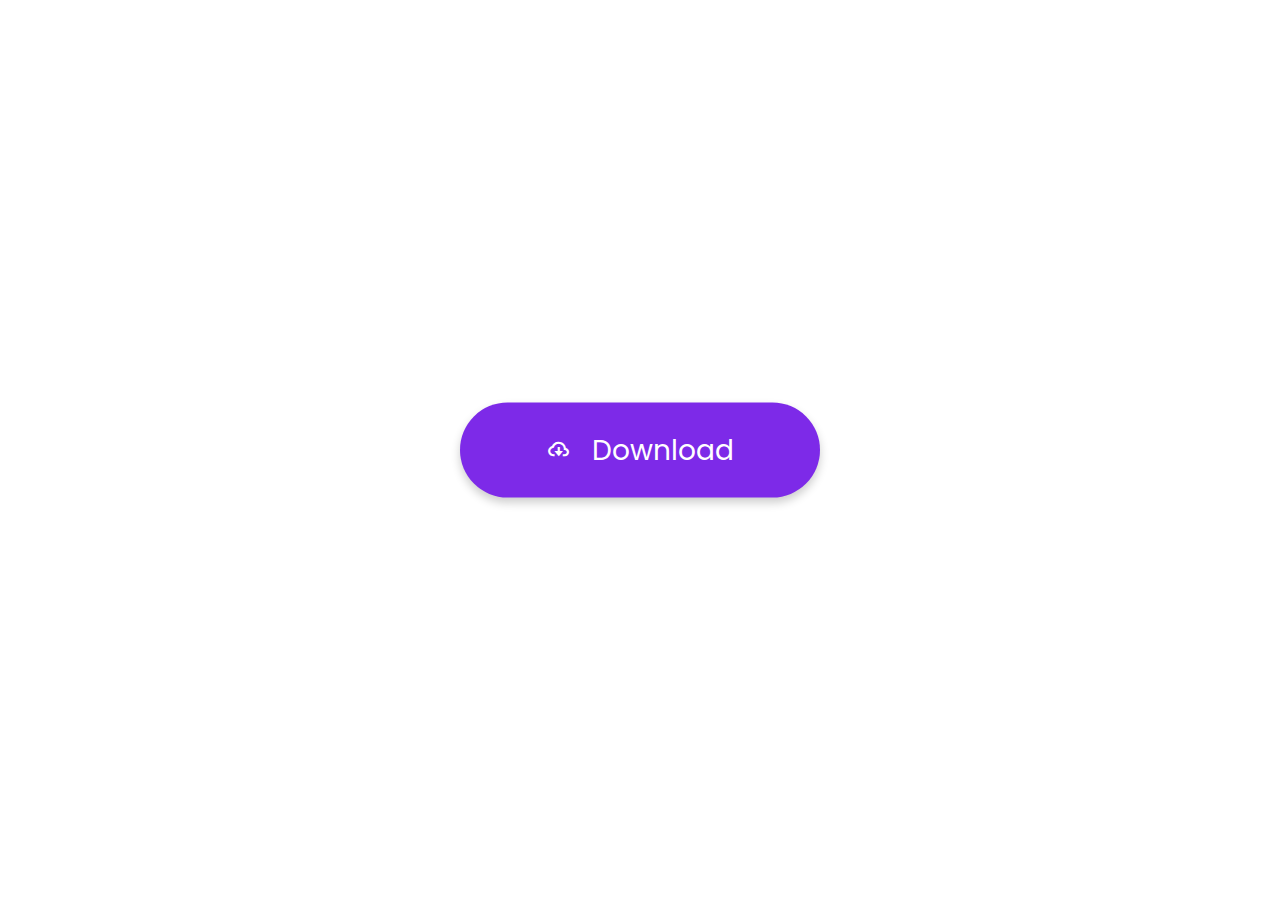
<file: Animated Button/index.html>
<!DOCTYPE html>
<html lang="en" dir="ltr">
    <head>
        <meta charset="UTF-8">
        <title> Download button with Progress Bar </title>
        <link rel="stylesheet" href="style.css">
        <link href='https://unpkg.com/boxicons@2.0.7/css/boxicons.min.css' rel='stylesheet'>
    </head>
    <body>
        <div class="button">
            <div class="content">
                <i class="bx bx-cloud-download">
                 <span class="button-text">Download</span>   
                </i>
            </div>
        </div>

        <script>
            let button = document.querySelector(".button");
            button.addEventListener("click", ()=>{
            button.classList.add("active");

            setTimeout(()=>{
                button.classList.remove("active");
                document.querySelector("i").classList.replace("bx-cloud-download","bx-check-circle");
                document.querySelector(".button-text").innerText = "Completed";
            },6000) //1s=100ms
        
        
        })
        </script>
            
        
    </body>
</html>
</file>
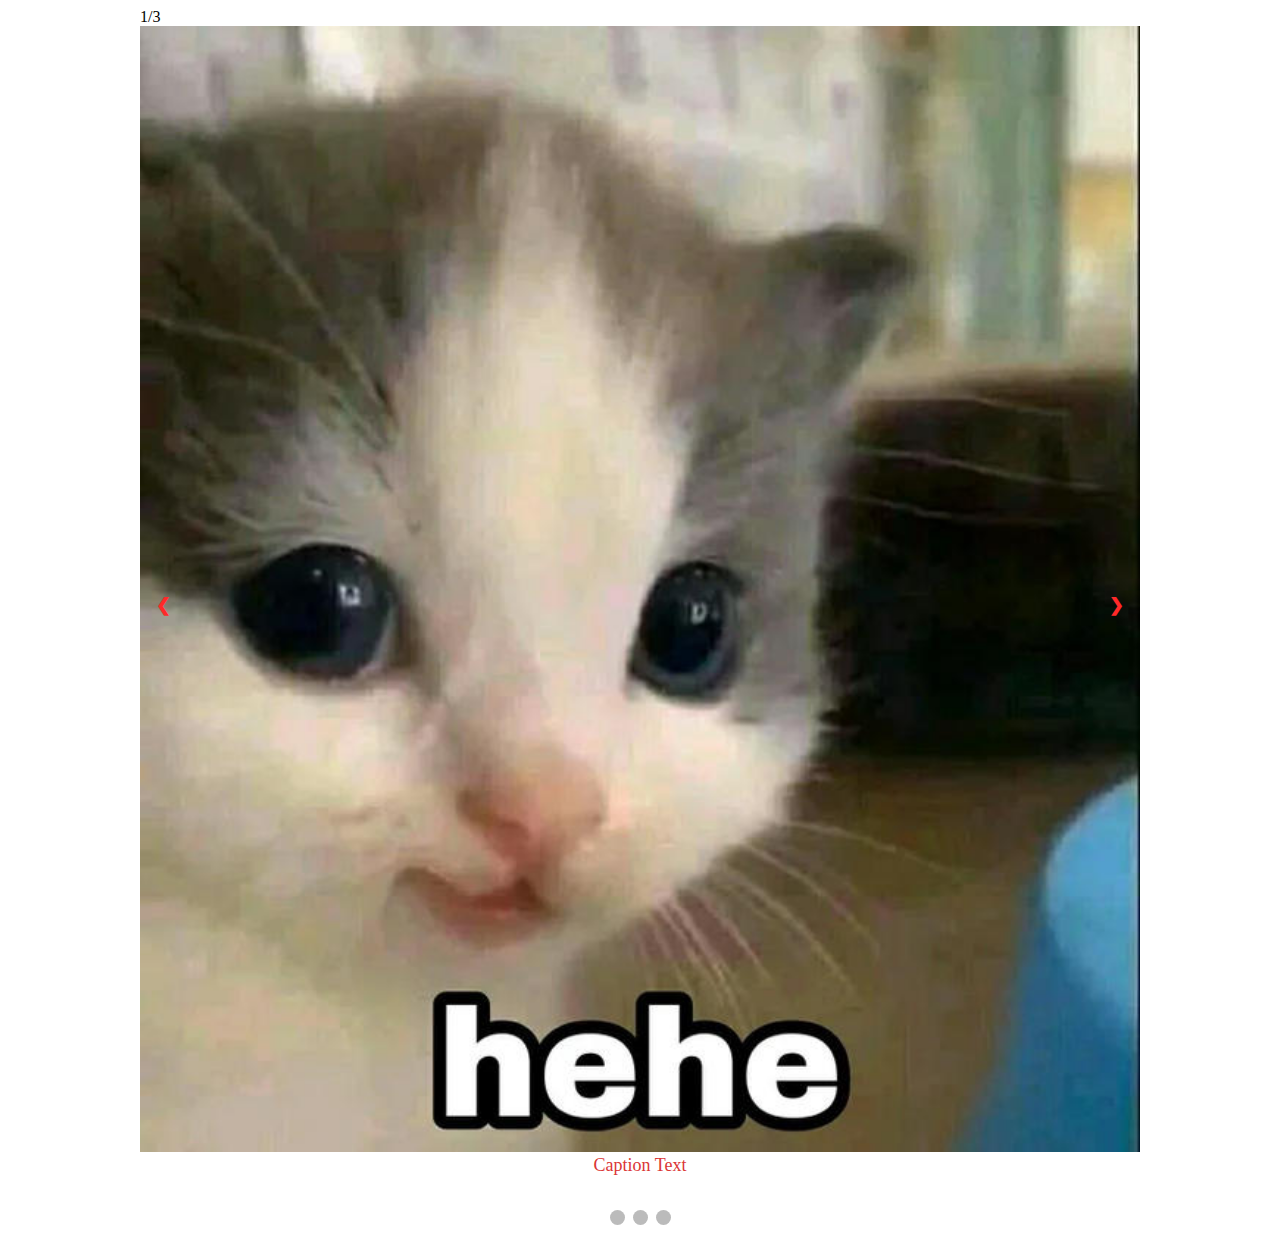
<file: Image Elements/slideshow/index.html>
<!DOCTYPE html>
<html lang="en">
<head>
    <meta charset="UTF-8">
    <meta http-equiv="X-UA-Compatible" content="IE=edge">
    <meta name="viewport" content="width=device-width, initial-scale=1.0">
    <title>Slideshow</title>
    <link rel = "stylesheet" href="style.css">
</head>
<body>

    <div class="slideshow-container">

        <div class="mySlides fade">
            <div class="numbertext">1/3</div>
            <img src="hehe.jpg" style="width:100%">
            <div class="text">Caption Text</div>
        </div>
        <br>

        <div class="mySlides fade">
            <div class="numbertext">2/3</div>
            <img src="billi.jpg" style="width:100%">
            <div class="text">Caption two</div>
        </div>
        <br>

        <div class="mySlides fade">
            <div class="numbertext">3/3</div>
            <img src="Billi2.png" style="width:100%">
            <div class="text">Caption three</div>
        </div>

        <!--Next and previous buttons-->
       <a class="prev" onclick="plusSlides(-1)">&#10094;</a>
       <a class="next" onclick="plusSlides(1)">&#10095;</a>

    </div>
    <br>

    <!--The dots/circles-->

    <div style="text-align:center">
        <span class="dot"onclick="currentSlide(1)"></span>
        <span class="dot"onclick="currentSlide(2)"></span>
        <span class="dot"onclick="currentSlide(3)"></span>
    </div>

    

    
    

    <script src="script.js"></script>
</body>
</html>
</file>
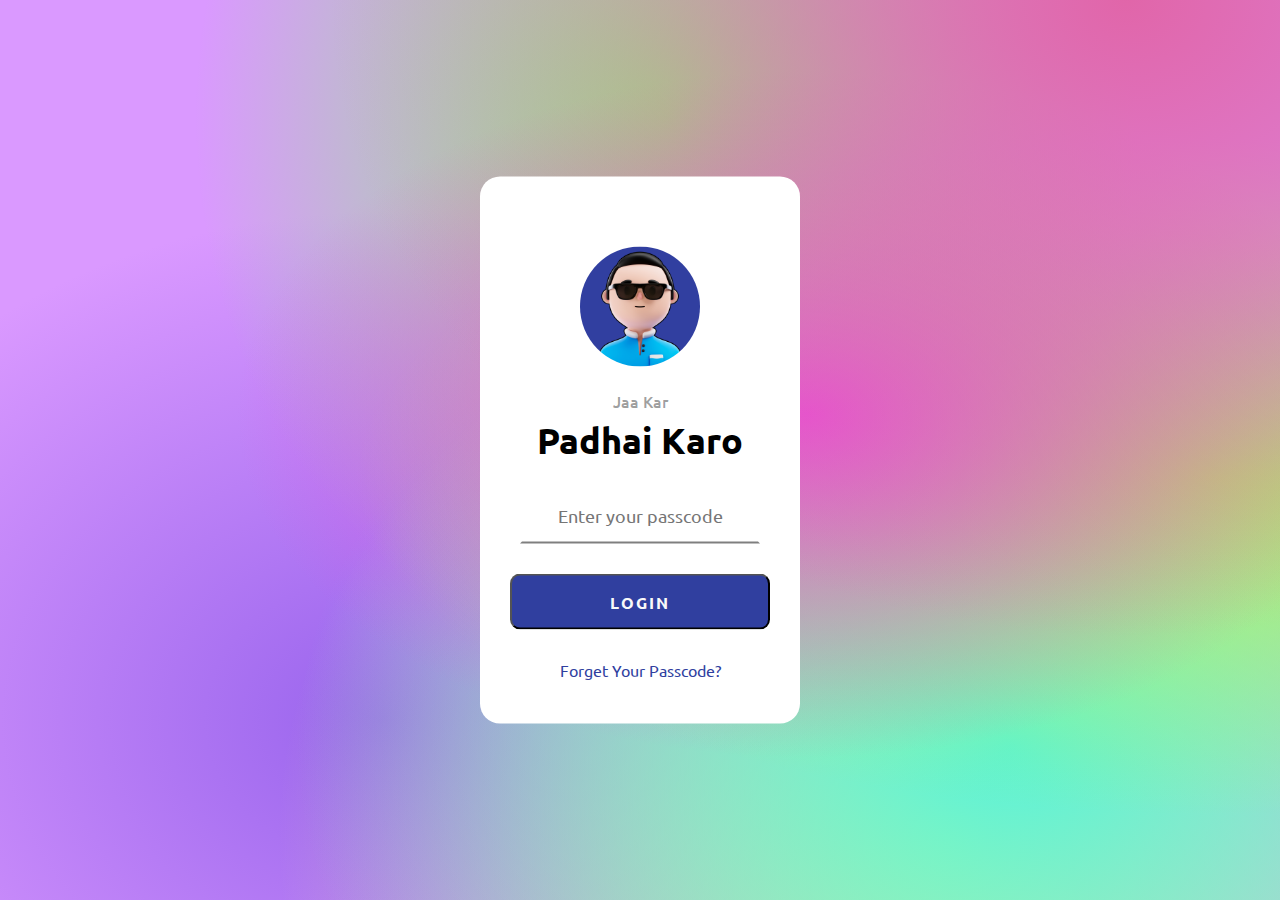
<file: Login Page/Login Page/index.html>
<!DOCTYPE html>
<html lang="en">
<head>
    <meta charset="UTF-8">
    <meta http-equiv="X-UA-Compatible" content="IE=edge">
    <meta name="viewport" content="width=device-width, initial-scale=1.0">
    <link rel="stylesheet" href="style.css">
    <title>Login Page</title>
</head>
<body>

    <div class="login">
        <img src="bg.jpg" alt="">
        <h3>Jaa Kar</h3>
        <h2>Padhai Karo</h2>

        <form class="login-form">
            <input type="password" placeholder="Enter your passcode">
            <button type="submit">LOGIN</button>
            <a href="#">Forget Your Passcode?</a>
        </form>
    </div>
    
</body>
</html>
</file>
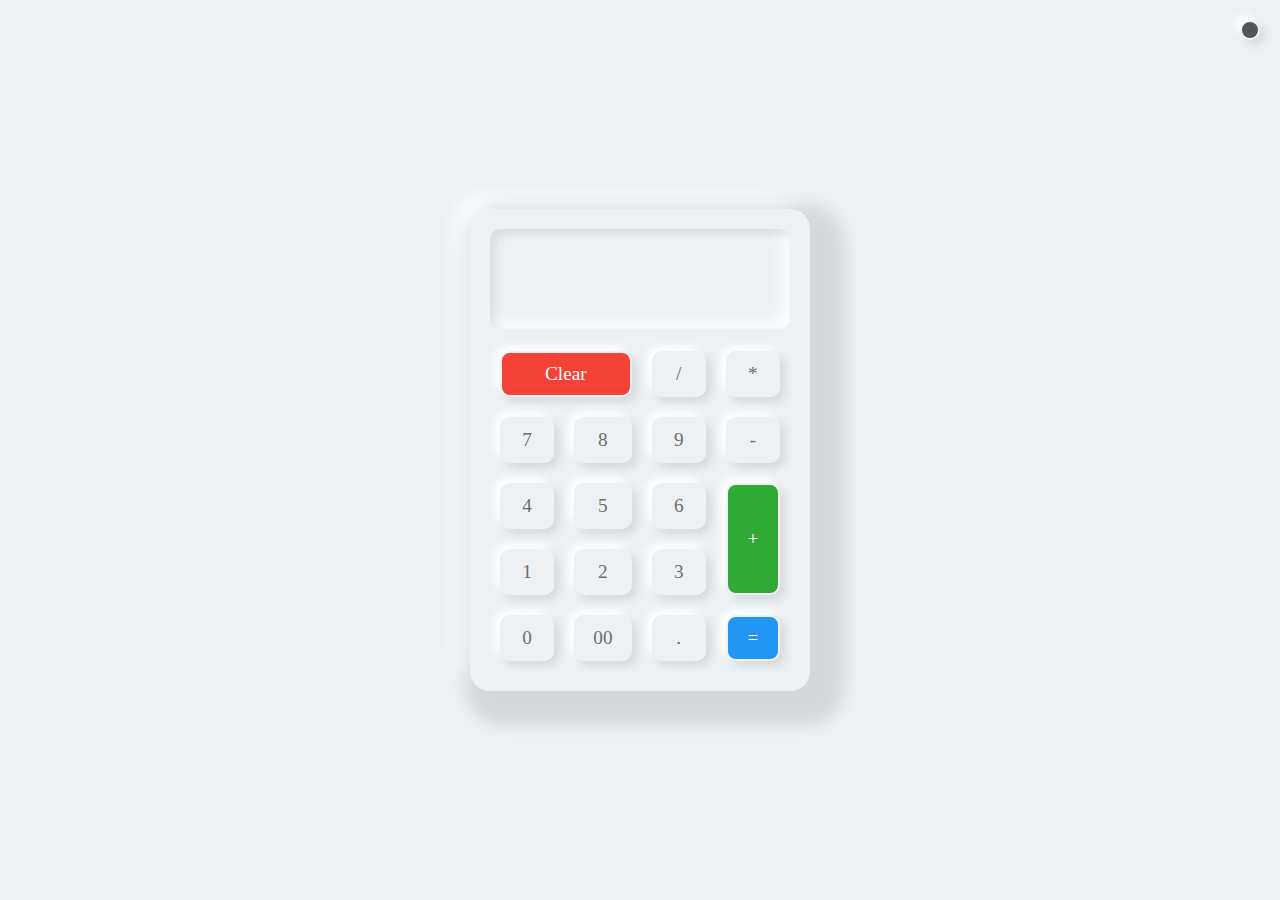
<file: Neumorphism Calculator/New folder/index.html>
<!DOCTYPE html>
<html lang="en">
<head>
    <meta charset="UTF-8">
    <meta http-equiv="X-UA-Compatible" content="IE=edge">
    <meta name="viewport" content="width=device-width, initial-scale=1.0">
    <title>Calculator | Javascript Mini Project</title>
    <link rel="stylesheet" type="text/css" href="style.css">
</head>
<body>
<div class="toggleBtn"></div>
    <div class="calculator">
<div class="buttons">
    <h2 id="value"></h2>

       <span id="clear">Clear</span> 

       <span>/</span>
       <span>*</span>
       <span>7</span>
       <span>8</span>
       <span>9</span>
       <span>-</span>
       <span>4</span>
       <span>5</span>
       <span>6</span>
       <span id="plus">+</span>
       <span>1</span>
       <span>2</span>
       <span>3</span>
       <span>0</span>
       <span>00</span>
       <span>.</span>
       <span id="equal">=</span>
       
       
</div>
</div>
    <script>
       let buttons = document.querySelector('.buttons');
       let btn = document.querySelectorAll('span');
       let value = document.getElementById('value');
       let toggleBtn = document.querySelector('.toggleBtn');
       let body = document.querySelector('body');

       for(let i=0; i<btn.length; i++)
       {
        btn[i].addEventListener("click", function()
        {
            if(this.innerHTML=="="){
                value.innerHTML = eval(value.innerHTML);
            }
            else{
                if(this.innerHTML=="Clear"){
                    value.innerHTML = "";
                }
                else{
                    value.innerHTML += this.innerHTML;
                }
            }
        }
        )
       }

      toggleBtn.onclick = function(){
        body.classList.toggle('dark');
      } 
    </script>
</body>
</html>
</file>
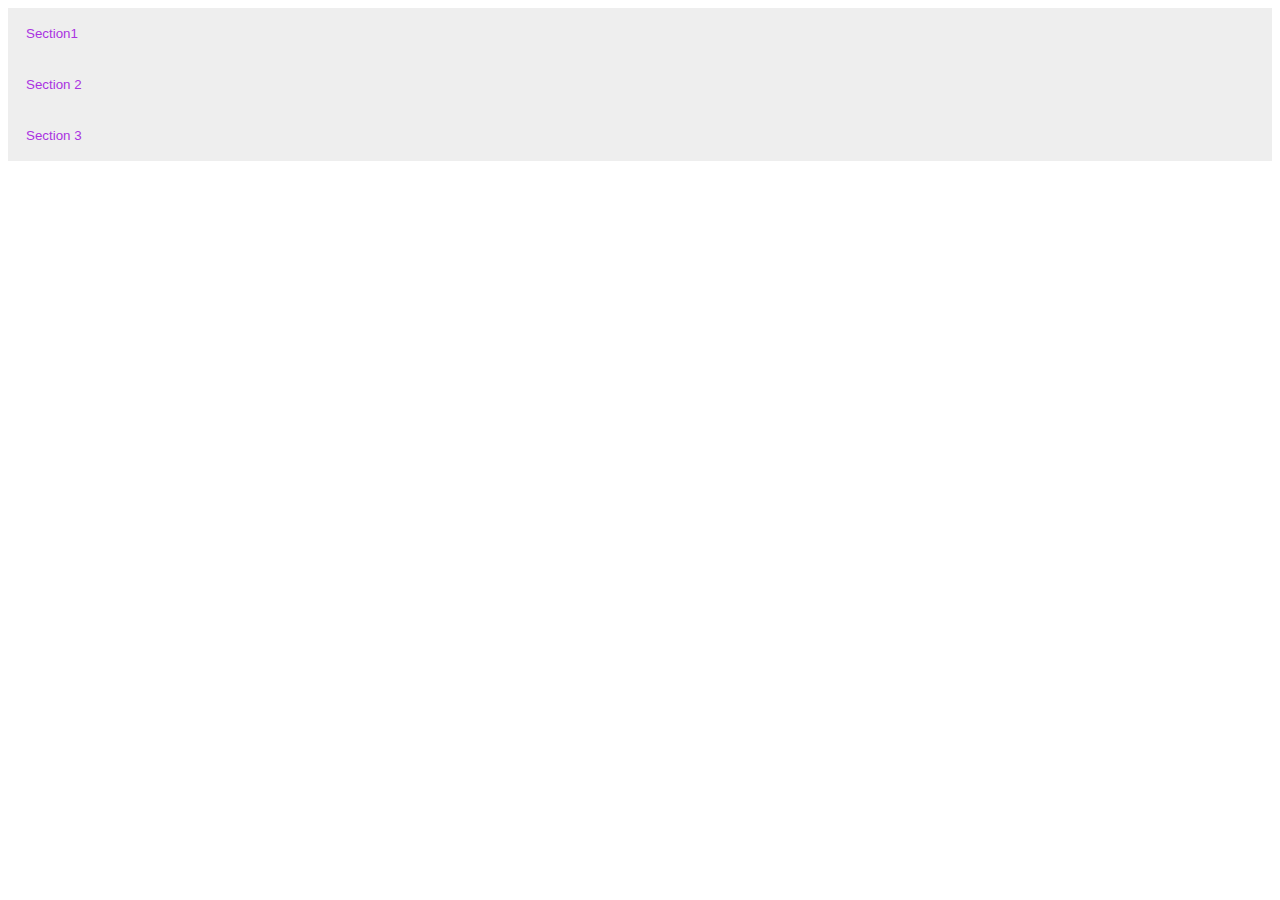
<file: Web ELements/Accordion/index.html>
<!DOCTYPE html>
<html lang="en">
<head>
    <meta charset="UTF-8">
    <meta http-equiv="X-UA-Compatible" content="IE=edge">
    <meta name="viewport" content="width=device-width, initial-scale=1.0">
    <title>Accordion</title>
    <link rel ="stylesheet" href="style.css">
</head>
<body>

    <button class="accordion">Section1</button>
    <div class="panel">
        <p>Lorem Ipsum....</p>
    </div>

    <button class="accordion">Section 2</button>
    <div class="panel">
        <p>Lorem Ipsum....</p>
    </div>
    
    <button class="accordion">Section 3</button>
    <div class="panel">
        <p>Lorem Ipsum....</p>
    </div>

    <script src="index.js"></script>
</body>
</html>
</file>
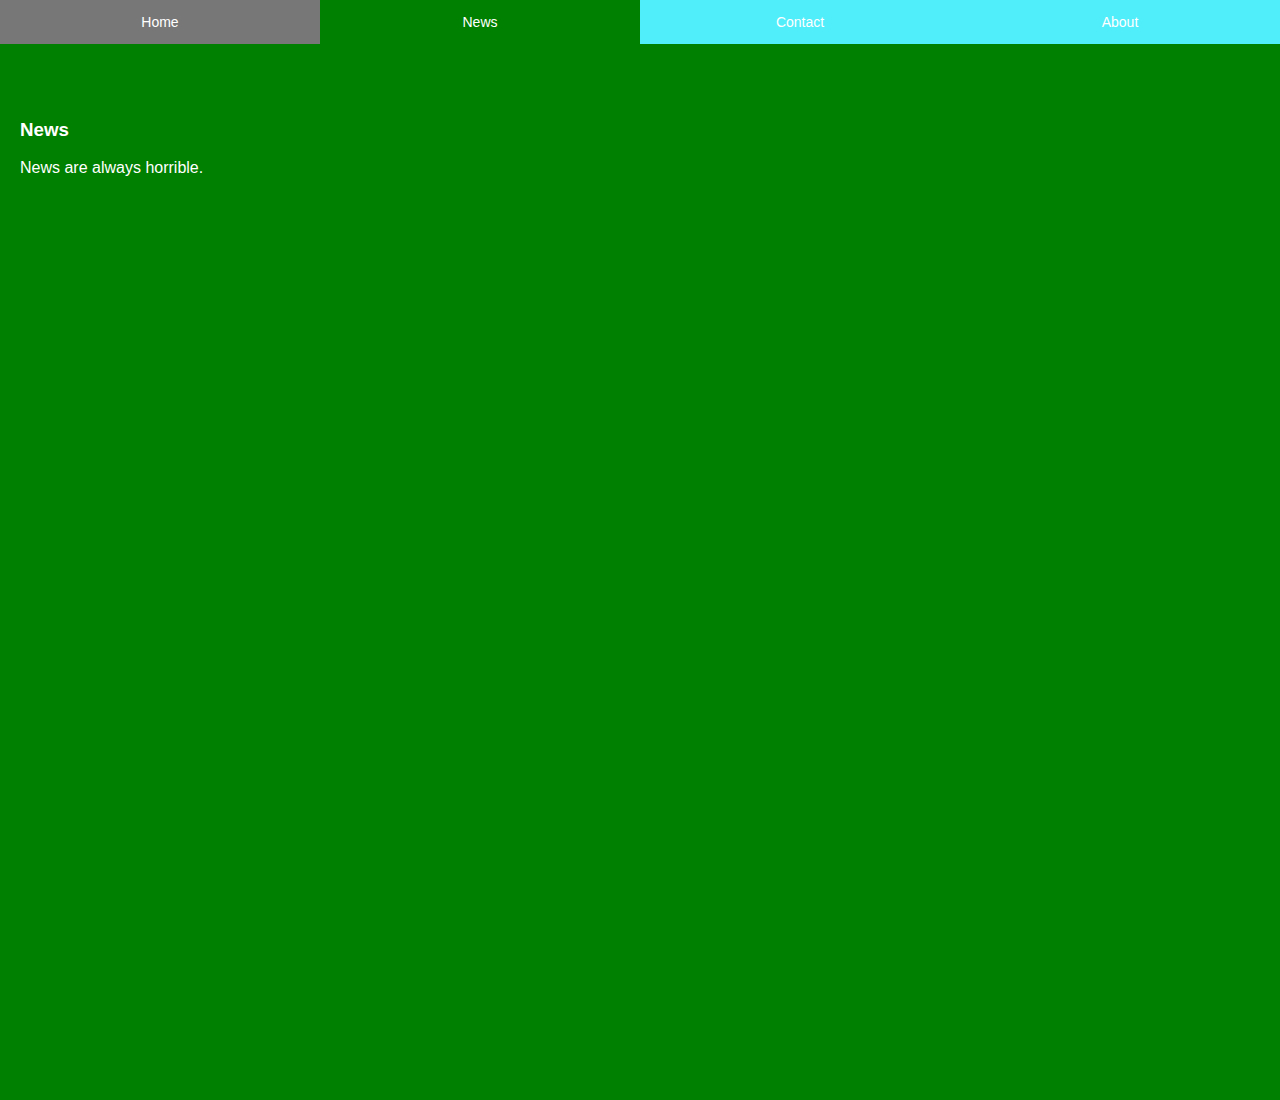
<file: Web ELements/Full Tab Header/index.html>
<!DOCTYPE html>
<html lang="en">
<head>
    <meta charset="UTF-8">
    <meta http-equiv="X-UA-Compatible" content="IE=edge">
    <meta name="viewport" content="width=device-width, initial-scale=1.0">
    <title>Full Tab Header</title>
    <link rel = "stylesheet" href="style.css">
</head>
<body>

    <button class="tablink" onclick="openPage('Home',this,'red')">Home</button>
    <button class="tablink" onclick="openPage('News',this,'green')" id="defaultOpen">News</button>
    <button class="tablink" onclick="openPage('Contact',this,'blue')">Contact</button>
    <button class="tablink" onclick="openPage('About',this,'orange')">About</button>

<div id="Home" class="tabcontent">
    <h3>Home</h3>
    <p>This is my home.</p>
</div>

<div id="News" class="tabcontent">
    <h3>News</h3>
    <p>News are always horrible.</p>
</div>

<div id="Contact" class="tabcontent">
    <h3>Contact me</h3>
    <p>uhh, whenever you want.</p>
</div>

<div id="About" class="tabcontent">
    <h3>About</h3>
    <p>Well, i won't tell anything about myself to you.</p>
</div>

<script src = "script.js">
</script>


</body>
</html>
</file>
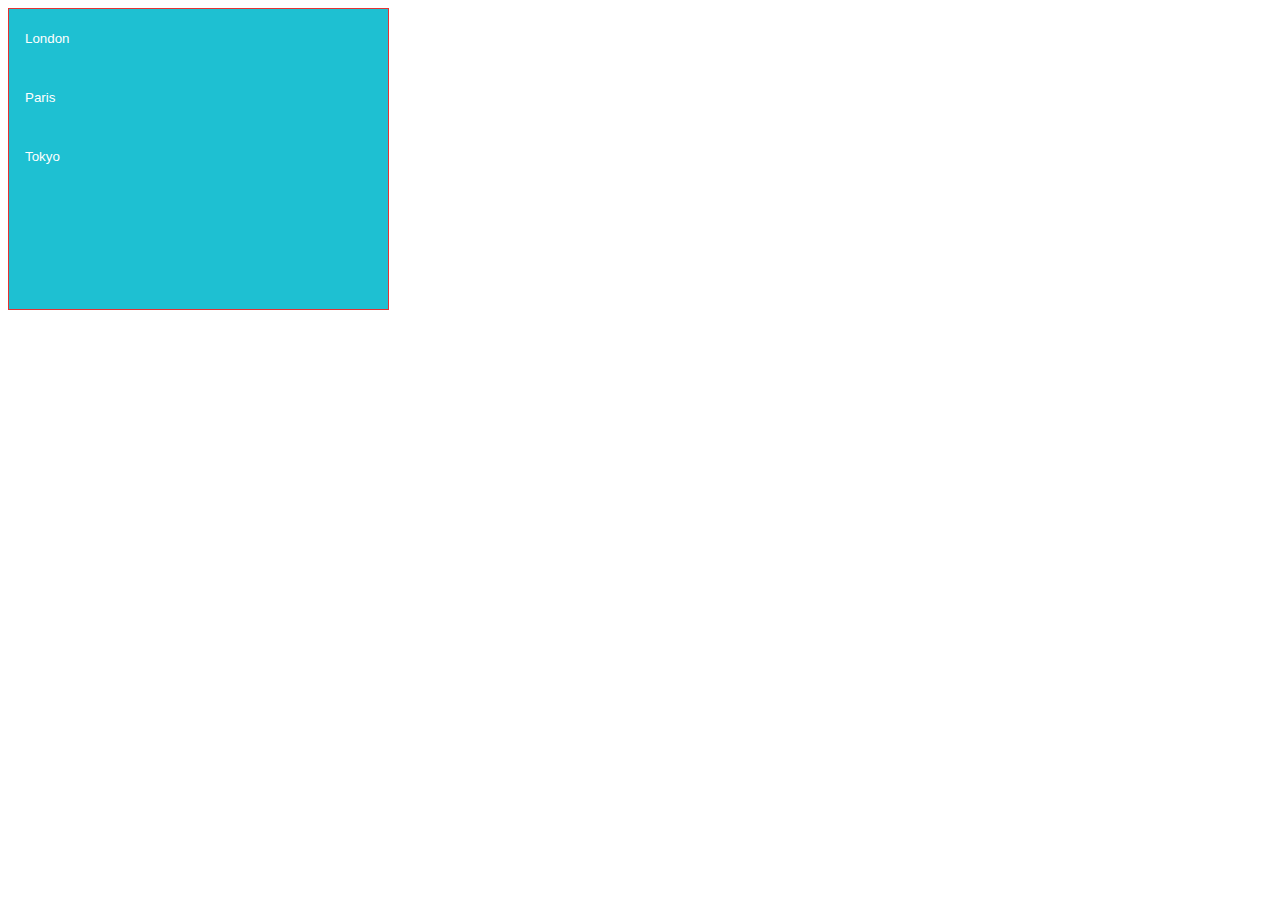
<file: Web ELements/Hover Tabs/index.html>
<!DOCTYPE html>
<html lang="en">
<head>
    <meta charset="UTF-8">
    <meta http-equiv="X-UA-Compatible" content="IE=edge">
    <meta name="viewport" content="width=device-width, initial-scale=1.0">
    <title>Hover Tabs</title>
    <link rel="stylesheet" href="style.css">
</head>
<body>

    <div class="tab">

    <button class="tablinks" onmouseover="openCity(event,'London')">London</button>
    <button class="tablinks" onmouseover="openCity(event,'Paris')">Paris</button>
    <button class="tablinks" onmouseover="openCity(event,'Tokyo')">Tokyo</button>

     </div>

    <div id="London" class="tabcontent">
        <h3>London</h3>
        <p>London is stupid, but i would like to travel.</p>
    </div>

    <div id ="Paris" class="tabcontent">
        <h3>Paris</h3>
        <p>Paris is nice.</p>
    </div>

    <div id="Tokyo" class="tabcontent">
        <h3>Tokyo</h3>
        <p>Tokyo is the capital of japan.</p>
    </div>
    




    <script src="script.js"></script>
</body>
</html>
</file>
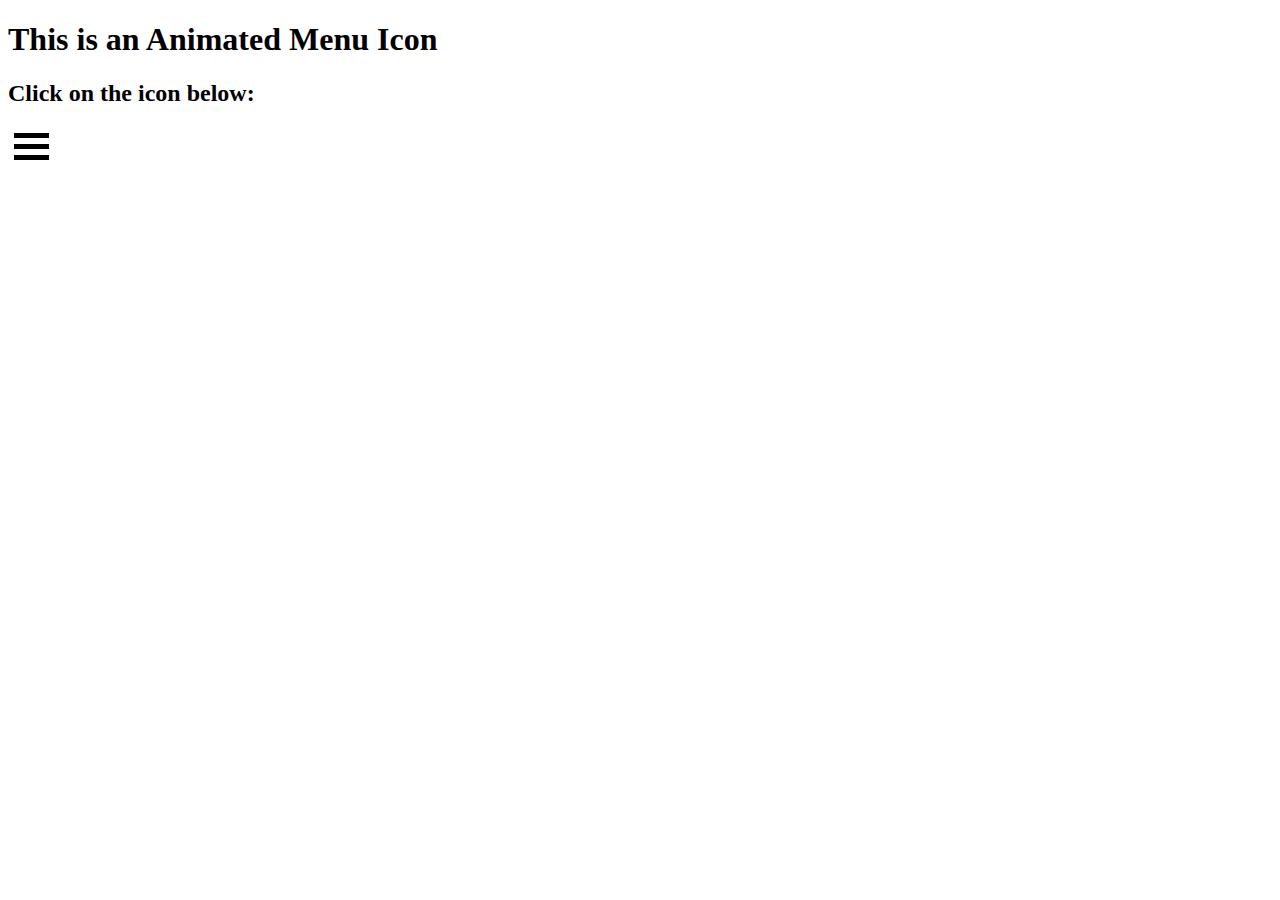
<file: Web ELements/Menu Icon/index.html>
<!DOCTYPE html>
<html lang="en">
<head>
    <meta charset="UTF-8">
    <meta http-equiv="X-UA-Compatible" content="IE=edge">
    <meta name="viewport" content="width=device-width, initial-scale=1.0">
    <title>Menu icon</title>
    <link rel="stylesheet" href="style.css">
</head>
<body>

    <h1>This is an Animated Menu Icon</h1>
    <h2>Click on the icon below:</h2>

    <div class="container" onclick="myfunction(this)">

    <div class="bar1"></div>
    <div class="bar2"></div>
    <div class="bar3"></div>

    </div>

<script>
    function myfunction(x)
    {
        x.classList.toggle("change");
    }
</script>

</body>
</html>
</file>
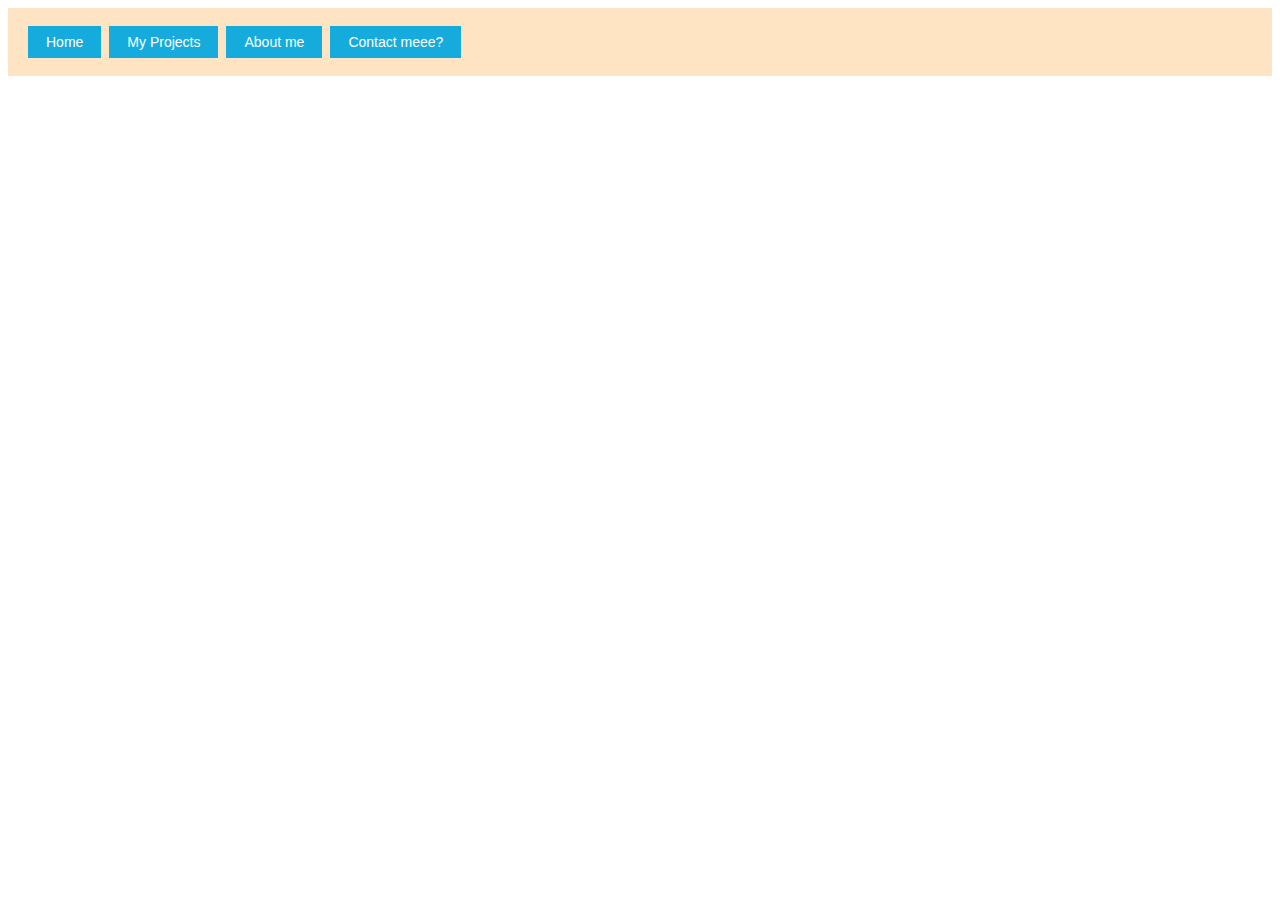
<file: Web ELements/Navigation bar/index.html>
<!DOCTYPE html>
<html lang="en">
<head>
    <meta charset="UTF-8">
    <meta http-equiv="X-UA-Compatible" content="IE=edge">
    <meta name="viewport" content="width=device-width, initial-scale=1.0">
    <title>Navigation Bar</title>
    <link rel ="stylesheet" href="style.css">
</head>
<body>

    <div class="nav">
        <button><a class="active" href="#home">Home</a></button>
        <button><a href="#Projects">My Projects</a></button>
        <button><a href="#about">About me</a></button>
        <button><a href="#contact">Contact meee?</a></button>
    </div>
    
</body>
</html>
</file>
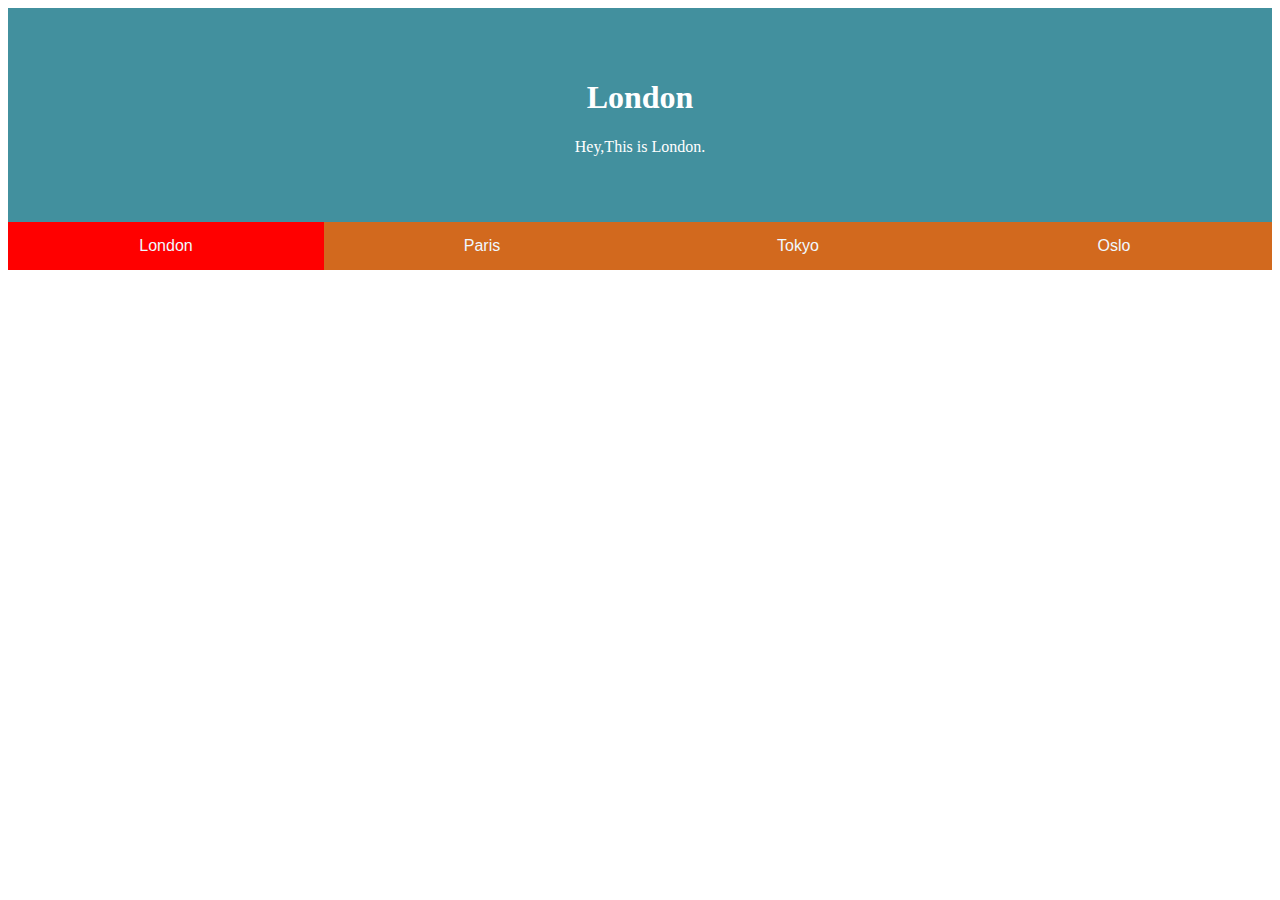
<file: Web ELements/Tab Header/index.html>
<!DOCTYPE html>
<html lang="en">
<head>
    <meta charset="UTF-8">
    <meta http-equiv="X-UA-Compatible" content="IE=edge">
    <meta name="viewport" content="width=device-width, initial-scale=1.0">
    <title>Tab Header</title>
    <link rel = "stylesheet" href = "style.css">
</head>
<body>

<div id="London" class="tabcontent">
    <h1>London</h1>
    <p>Hey,This is London.</p>
</div>

<div id = "Paris" class = "tabcontent">
    <h1>Paris</h1>
    <p>Paris is the capital of France</p>
</div>

<div id="Tokyo" class="tabcontent">
    <h1>Tokyo</h1>
    <p>Hey, This is Tokyo..</p>
</div>

<div id="Oslo" class = "tabcontent">
    <h1>Oslo</h1>
    <p>Hey, This is Oslo..</p>

</div>

<button class = "tablink" onclick = "openCity('London',this,'red')" id="defaultOpen" >London</button>
<button class = "tablink" onclick = "openCity('Paris',this,'green')" id="defaultOpen">Paris</button>
<button class = "tablink" onclick = "openCity('Tokyo',this,'blue')" id="defaultOpen">Tokyo</button>
<button class = "tablink" onclick = "openCity('Oslo',this,'orange')" id="defaultOpen">Oslo</button>


<script src="script.js"></script>
    
</body>
</html>
</file>
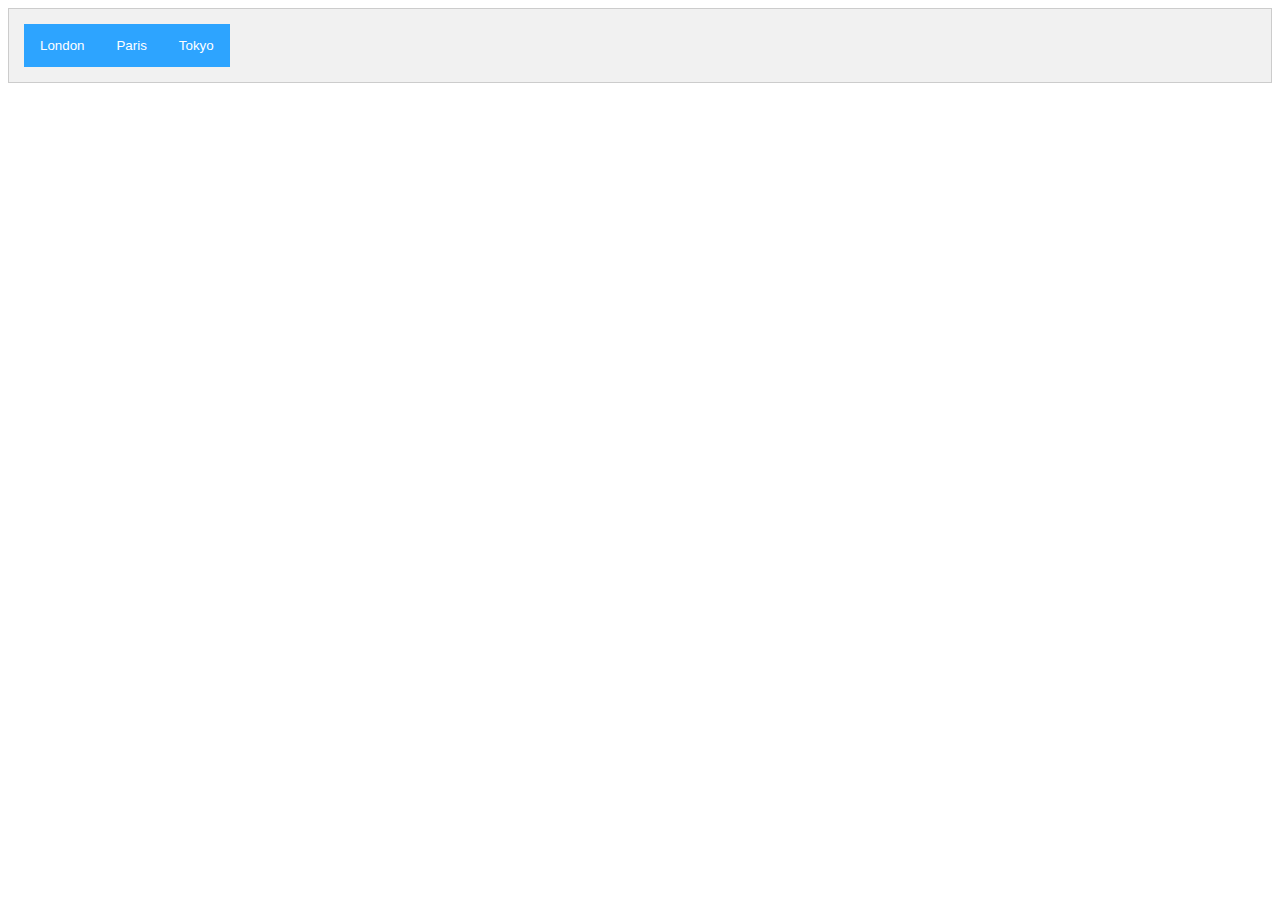
<file: Web ELements/Tabs/index.html>
<!DOCTYPE html>
<html lang="en">
<head>
    <meta charset="UTF-8">
    <meta http-equiv="X-UA-Compatible" content="IE=edge">
    <meta name="viewport" content="width=device-width, initial-scale=1.0">
    <title>Building Tabs</title>
    <link rel = "stylesheet" href="style.css">
</head>
<body>

    <div class = "tab">

        <button class = "tablinks" onclick="openCity(event,'London')">London</button>
        <button class = "tablinks" onclick="openCity(event,'Paris')">Paris</button>
        <button class = "tablinks" onclick="openCity(event,'Tokyo')">Tokyo</button>
    </div>

    <div id = "London" class="tabcontent">
        <h2>London</h2>
        <p>Hey, This is London.</p>
    </div>

    <div id = "Paris" class = "tabcontent">
        <h2>Paris</h2>
        <p>Hey, This is Paris.</p>
    </div>

    <div id = "Tokyo" class = "tabcontent">
        <h2>Tokyo</h2>
        <p>Hey, This is Tokyo.</p>
    </div>

    <script src="script.js"></script>

    
</body>
</html>
</file>
<file: Animated Button/style.css>
@import url('https://fonts.googleapis.com/css2?family=Poppins:wght@500&display=swap');

*{
    margin: 0;
    padding: 0;
    box-sizing: border-box;
    font-family: 'Poppins',sans-serif;
}

.button{
    position:absolute;
    top:50%;
    left:50%;
    transform:translate(-50%, -50%);
    height: 95px;
    width: 360px;
    background: #7d2AE8;
    border-radius: 55px;
    box-shadow: 0 5px 10px rgba(0,0,0,0.2);
    transition: all .80s cubic-bezier(0.8, -0.55, 0.265, 1.55);
    cursor: pointer;
    overflow:hidden;

}

   .button.active{
    height:20px;
    width:500px;

}

.button::before{
    content: '';
    position: absolute;
    top:0;
    left:-100%;
    height:100%;
    width:100%;
    background:#5B13B9;
    border-radius:55px;

}

.button.active::before{
animation: layer 6s ease-in-out forwards;
}
@keyframes layer {
    100%{
        left: 0%;
    }
    
}

.button .content{
    height:100%;
    width:100%;
    display:flex;
    align-items:center;
    justify-content: center;
    transition: all 0.2s ease;
    transition-delay:0.2s;
}

.button.active .content{
    transform: translateY(60px);

}

.content i,
.content .button-text{
    color:white;
    font-size:25px;
    font-weight:500px;
}

.content .button-text{
    font-size:28px;
    margin-left: 8px;
}
</file>
<file: Image Elements/slideshow/style.css>
*{box-sizing:border-box}

/*Slideshow container*/

.slideshow-container
{
    max-width:1000px;
    position:relative;
    margin:auto;
}

.mySlides
{
    display:none;
}

/*Next and previous buttons*/
.prev, .next
{
    cursor:pointer;
    position:absolute;
    top:50%;
    width:auto;
    margin-top:-22px;
    padding:16px;
    color:rgb(255, 41, 41);
    font-weight:bold;
    font-size:18px;
    transition: 0.6s ease;
    border-radius: 0 3px 3px 0;
    user-select:none;
}

/*Position the "next button" to the right*/
.next
{
right:0;
border-radius:3px 0 0 3px;
}

/*on hover, add a black background color with a little bit see through*/
.prev:hover, .next:hover
{
    background-color:rgba(0,0,0,0.8);

}

/*Caption text*/

.text
{
    color:#db3636;
    font-size:18px;
    padding:8px 12px;
    position:absolute;
    bottom:8px;
    width:100%;
    text-align:center;

}

/*The dots/bullets*/
.dot
{
cursor:pointer;
height:15px;
width:15px;
margin:0 2px;
background-color:#bbb;
border-radius:50%;
display:inline-block;
transition:background-color 0.6s ease;

}

.active, .dot:hover{
    background-color:#;
}

/*Fading animation*/
.fade
{
    animation-name:fade;
    animation-duration: 1.5s;

}

@keyframe fade{
    from{opacity:.4}
    to {opacity:1}
}
</file>
<file: Login Page/Login Page/style.css>
@import url('https://fonts.googleapis.com/css2?family=Ubuntu:wght@300;400;500&display=swap');



*{
    box-sizing:border-box;
}

html,body
{
height:100%;
}

body{
    display:grid;
    place-items:center;
    margin:0;
    padding: 0 24px;
    background-color:#da99ff;
    background-image: radial-gradient(at 88% 0%,
      hsla(327, 67%, 64%, 1) 0px,
      transparent 50%),
    radial-gradient(at 63% 46%, hsla(307, 76%, 61%, 1) 0px, transparent 50%),
    radial-gradient(at 95% 53%, hsla(89, 91%, 67%, 1) 0px, transparent 50%),
    radial-gradient(at 79% 83%, hsla(170, 86%, 65%, 1) 0px, transparent 50%),
    radial-gradient(at 74% 93%, hsla(71, 93%, 75%, 1) 0px, transparent 50%),
    radial-gradient(at 52% 13%, hsla(110, 83%, 72%, 1) 0px, transparent 50%),
    radial-gradient(at 30% 80%, hsla(263, 79%, 66%, 1) 0px, transparent 50%);
    color: #000;
    font-family:'Ubuntu';
}

.login{
    position: fixed;
    z-index: 3;
    top: 50%;
    left: 50%;
    translate: -50% -50%;
    width: 90%;
    padding: 70px 30px 44px;
    border-radius: 1.25rem;
    background: #fff;
    text-align: center;
}
.login > img{
    width:120px;
    aspect-ratio: 1/1;
    object-fit:cover;
    border-radius:50%;
    margin-bottom:20px;
}

.login > h2{
    font-size: 36px;
    margin: 0 0 25px;

}

.login > h3
{
    color: rgba(0,0,0,0.38);
    margin:0 0 6px;
    font-weight:500;
    font-size:1rem;

}

.login-form{
    display:grid;
    gap:30px;
    place-items:center;
    width:100%;
    margin:0;

}

.login-form > input, .login-form > button{

    height:56px;
    outline:none;
    padding:0;
    font-family:inherit;
}

.login-form > input{
    width: 240px;
    background:transparent;
    border:2px solid transparent;
    border-bottom:2px solid rgba(0,0,0,0.5);
    font-size:18px;
    padding:0;
    text-align:center;
    transition:all 0.3s;
}

.login-form > inpur:hover{
    border-bottom: 2px solid #303f9f;

}

.login-form > input:focus{
    border-bottom: 2px solid #1976D2;
}

.login-form > button{
    cursor: pointer;
    width:100%;
    height:56px;
    background:#303f9f;
    color: #f9f9f9;
    border-radius: 10px;
    font-size: 1rem;
    font-weight:600;
    letter-spacing:2px;
    transition:all 0.3s;
}

.login-form > button:hover{
    background-color: #1976d2;
}

.login-form > a{
    color:#303f9f;
    font-size: 1rem;
    text-align: left;
    text-decoration:none;
    transition:all o.3s;

}

.login-form > a:hover{
    color:#1976d2;
}

@media (width>=450px){
    .login{
        width:380px;
    }
}

@media(width >= 500px)
{
    body{
        padding:0;
    }
}

@media(width >= 1200px){
    .login{
        width: 25%;
    }
}
</file>
<file: Neumorphism Calculator/New folder/style.css>
*
 {
    margin:0;
    padding:0;
    box-sizing:border-box;
    font-family:consolas;
 }

 body
 {
display:flex;
justify-content:center;
align-items:center;
min-height:100vh;
background:#edf1f4
}

.dark
{
background: #282c2f;
}

.calculator
{
   position:relative;
   width:340px;
   padding:20px;
   border-radius:20px;
   box-shadow: 15px 15px 15px 20px rgba(0,0,0,0.1),
   -15px -15px 20px #fffb;; 
}
.dark .calculator
{
  background: #33393e;
  box-shadow: 15px 15px 20px rgba(0,0,0,0.25),
  -15px -15px 20px rgba(255,255,255,0.1);
}

.calculator .buttons
{
    position:relative;
    display:grid; 
}

.calculator .buttons #value
{
    position:relative;
    grid-column:span 4;
    user-select: none;
    overflow: none;
    width:100%;
    text-align:end;
    color:rgb(9, 9, 220);
    height: 100px;
    line-height:100px;
    box-shadow:inset 5px 5px 10px rgba(0,0,0,0.1),
    inset -5px -5px 20px #fff;
    border-radius: 10px;
    margin-bottom: 12px;
    padding: 0 12px;
    font-size: 2em;
    font-weight: 500;


}
.dark .calculator .buttons #value
{
color: #eee;
box-shadow: inset 15px 15px 20px rgba(0,0,0,0.5),
  inset 
  -15px -15px 20px rgba(255,255,255,0.1);
}

.dark .calculator .buttons span
{
    color:#eee;
    border: 2px solid #333;
    box-shadow:5px 5px 10px rgba(0,0,0,0.25),
   -5px -5px 10px rgba(255,255,255,0.1); 
}

.calculator .buttons span
{
   position: relative;
   padding: 10px;
   box-shadow: 5px 5px 10px rgba(0,0,0,0.1),
   -5px -5px 20px #fff;
   margin:10px;
   cursor:pointer;
   user-select : none;
   min-width:40px;
   display:flex;
   justify-content:center;
   align-items:center;
   font-size:1.2em;
   color:#6e6e6e;
   border: 2px solid #edf1f4;
   box-shadow:5px 5px 10px rgba(0,0,0,0.1),
   -5px -5px 10px #fff;
   border-radius:10px;
}

.calculator .buttons span:active
{
    box-shadow:inset 5px 5px 10px rgba(0,0,0,0.1),
  inset -5px -5px 10px #fff;
  color:rgb(241, 34, 34);
}

.dark .calculator .buttons span:active
{
    box-shadow:5px 5px 10px rgba(0,0,0,0.25),
    -5px -5px 10px rgba(255,255,255,0.1); 
}

.calculator .buttons span#clear
{
    grid-column: span 2;
    background:#f44336;
    color:#fff;
    border: 2px solid #edf1f4;
}

.calculator .buttons span#plus
{
    grid-row: span 2;
    background:#31a935;
    color:#fff;
    border: 2px solid #edf1f4;
}

.calculator .buttons span#equal
{
    grid-row: span 2;
    background:#2196f3;
    color:#fff;
    border: 2px solid #edf1f4;
}

.dark .calculator .buttons span#clear,
.dark .calculator .buttons span#plus,
.dark .calculator .buttons span#equal
{
    border:2px solid #333;
}


.calculator .buttons span#clear:active,
.calculator .buttons span#plus:active,
.calculator .buttons span#equal:active
{
box-shadow: 5px 5px 10px rgba(0,0,0,0.1),
-5px -5px 10px #fff,
inset 5px 5px 10px rgba(0,0,0,0.1);
}

.dark .calculator .buttons span#clear:active,
.dark .calculator .buttons span#plus:active,
.dark .calculator .buttons span#equal:active
{
    box-shadow: inset 5px 5px 10px rgba(0,0,0,0.1)
}

.toggleBtn
{
    position:fixed;
    top:20px;
    right:20px;
    width:20px;
    height:20px;
    border-radius:50%;
    background:#555;
    cursor:pointer;
    border:2px solid #edf1f4;
    box-shadow: 5px 5px 10px rgba(0,0,0,0.1),
    -5px -5px 10px #fff;

}

.toggleBtn.dark
{
    background: #edf1f4;
    border: 2px solid #333;
    box-shadow: 5px 5px 10px rgba(0,0,0,0.25),
    -5px -5px 10px rgba(255,255,255,0.25);
}
</file>
<file: Web ELements/Accordion/style.css>
.accordion{
    background-color:#eee;
    color:#aa33e1;
    cursor:pointer;
    padding:18px;
    width:100%;
    text-align:left;
    border:none;
    outline:none;
    transition:1.9s;
}

.active,
.accordion:hover{
    background-color:#590ee4;
    color:#ffffff;
}

.panel{
    padding: 0 18px;
    background-color:rgb(68, 218, 73);
    display:none;
    overflow:hidden;
}
</file>
<file: Web ELements/Full Tab Header/style.css>
/* set height of the body and the document to 100% to enable "full page tabs"*/

body, html{
    height:100%;
    margin:0;
    font-family: Arial, Helvetica, sans-serif;
}

/*Style tab links */

.tablink
{
    background-color:#50edfb;
    color:white;
    float:left;
    border:none;
    outline:none;
    cursor:pointer;
    padding:14px 16px;
    font-size:14px;
    width:25%;
}

.tablink:hover
{
background-color:#777;
}

.tabcontent{
    color:white;
    padding: 100px 20px;
    height: 100%;
    display:none;

}

#Home{background-color:red;}
#News{background-color:green;}
#Contact{background-color:blue;}
#About{background-color:orange;}
</file>
<file: Web ELements/Hover Tabs/style.css>
/*Style the tab*/

.tab
{
    background-color:rgb(30, 192, 210);
    float:left;
    border:1px solid #e33333;
    height:300px;
    width: 30%;
}

/*Style the buttons*/

.tab button{
    display:block;
    background-color: inherit;
    color:white;
    padding:22px 16px;
    width:100%;
    border:none;
    outline:none;
    text-align:left;
    cursor:pointer;
}

.tab button.active
{
    background-color:blueviolet;
}

/* Change the background color of buttons on hover*/
.tab button:hover
{
    background-color:rgb(43, 81, 184);
}

/*Style the tab content*/
.tabcontent
{
    float:left;
    padding:0px 12px;
    border: 2px solid #ccc;
    width:70%;
    border-left:none;
    height:300px;
    display:none;
}
</file>
<file: Web ELements/Menu Icon/style.css>
.container{
    display:inline-block;
    cursor:pointer;
}


.bar1, .bar2, .bar3
{
    width:35px;
    height: 5px;
    background-color:black;
    margin: 6px;
    transition: 0.4s;

}

/*ROtate first bar*/
.change .bar1{
    transform: translate(0,11px) rotate(-45deg);
}

.change .bar2{
    opacity:0;
}

.change .bar3{
    transform:translate(0,-11px) rotate(45deg);

}
</file>
<file: Web ELements/Navigation bar/style.css>
.nav
{
    background-color:bisque;
    padding: 14px 16px;
    overflow:hidden;
}

.nav button
{
    float:left;
    margin: 4px;
    padding: 8px 18px;
    border:none;
    background-color:rgba(0, 167, 223, 0.919);
    
    

}

.nav button a
{
    text-decoration:none;
    color:rgb(255, 255, 255);
    font-size:14px;
}
.nav button:hover
{
    background-color:#c54c4c;
}

.nav button.active
{
    background-color:#c54c4c;
}
</file>
<file: Web ELements/Tab Header/style.css>
/*Style the tab buttons:*/

.tablink
{
background-color:chocolate;
border:none;
color:aliceblue;
padding:15px 21px;
float:left;
cursor:pointer;
outline:none;
font-size:16px;
width:25%;
}

.tablink:hover{
    
    background-color:blueviolet;

}

.tabcontent
{
    color:white;
    background-color:rgb(66, 144, 158);
    padding:50px;
    text-align:center;
}

#london{
    background-color:red;
}

#Paris{
    background-color:green;
}

#Tokyo{
    background-color:blue;
}

#Oslo
{
    background-color:rgba(255, 166, 0, 0.829);
}
</file>
<file: Web ELements/Tabs/style.css>
.tab{
    overflow : hidden;
    border: 1px solid #ccc;
    background-color:#f1f1f1;
    Padding : 15px;
}

.tab button{

    padding : 14px 16px;
    border:none;
    background-color: #2da4ff;
    color:rgb(255, 255, 255);
    float:left;
    outline:none;
    cursor:pointer;
    transition: 0.3s;

}

.tab button:hover{

    background-color:rgb(85, 85, 166);
}

.tab button.active
{
    background-color:aquamarine;
}

.tabcontent
{
border: 1px solid #ccc;
padding: 6px 12px;
border-top:none;
display:none;
}
</file>
